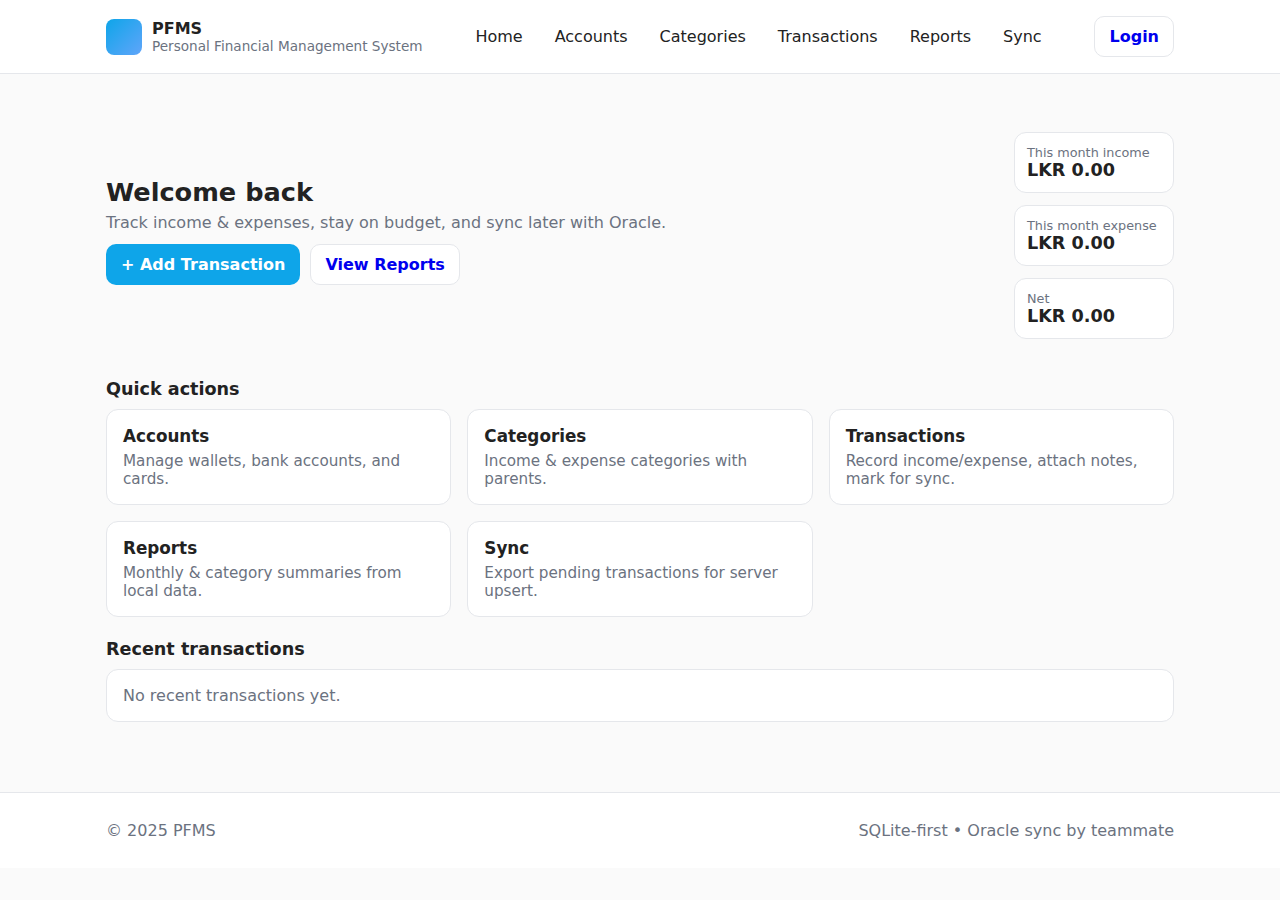
<file: index.html>
<!doctype html>
<html lang="en">
<head>
  <meta charset="utf-8" />
  <meta name="viewport" content="width=device-width, initial-scale=1" />
  <title>PFMS • Personal Financial Management System</title>
  <style>
    :root { --bg:#fafafa; --fg:#222; --muted:#6b7280; --card:#fff; --line:#e5e7eb; --accent:#0ea5e9; }
    * { box-sizing: border-box; }
    body { margin:0; font-family: system-ui, -apple-system, Segoe UI, Roboto, Arial, sans-serif; color:var(--fg); background:var(--bg); }
    header { border-bottom:1px solid var(--line); background:#fff; position:sticky; top:0; }
    .wrap { max-width:1100px; margin:0 auto; padding:16px; }
    .brand { display:flex; align-items:center; gap:10px; }
    .brand-logo { width:36px; height:36px; border-radius:8px; background:linear-gradient(135deg, var(--accent), #60a5fa); }
    nav { display:flex; gap:12px; flex-wrap:wrap; }
    nav a { text-decoration:none; color:var(--fg); padding:8px 10px; border-radius:8px; }
    nav a:hover { background:var(--line); }
    .grid { display:grid; grid-template-columns: repeat(auto-fill, minmax(260px, 1fr)); gap:16px; }
    .card { background:var(--card); border:1px solid var(--line); border-radius:12px; padding:16px; }
    .card h3 { margin:0 0 6px; font-size:1.05rem; }
    .card p { margin:0; color:var(--muted); font-size:.95rem; }
    footer { margin-top:32px; border-top:1px solid var(--line); color:var(--muted); background:#fff; }
    .hero { display:flex; justify-content:space-between; align-items:center; gap:16px; padding:24px 0; }
    .hero h1 { margin:0 0 6px; font-size:1.6rem; }
    .hero p { margin:0; color:var(--muted); }
    .cta { display:flex; gap:10px; margin-top:12px; }
    .btn { display:inline-block; padding:10px 14px; border-radius:10px; text-decoration:none; font-weight:600; border:1px solid var(--line); background:#fff; }
    .btn.primary { background:var(--accent); color:white; border-color:transparent; }
    .kpis { display:grid; grid-template-columns: repeat(auto-fit, minmax(160px, 1fr)); gap:12px; margin:18px 0 8px; }
    .kpi { background:var(--card); border:1px solid var(--line); border-radius:12px; padding:12px; }
    .kpi .label { color:var(--muted); font-size:.8rem; }
    .kpi .value { font-size:1.1rem; font-weight:700; }
    .muted { color:var(--muted); }
  </style>
</head>
<body>
  <!-- HEADER -->
  <header>
    <div class="wrap" role="navigation">
      <div style="display:flex; align-items:center; justify-content:space-between; gap:16px;">
        <div class="brand">
          <div class="brand-logo" aria-hidden="true"></div>
          <div>
            <strong>PFMS</strong>
            <div class="muted" style="font-size:.85rem">Personal Financial Management System</div>
          </div>
        </div>
        <nav aria-label="Primary">
          <!-- Link targets can be wired up later as we build each page -->
          <a href="#" data-test="nav-dashboard">Home</a>
          <a href="accounts.html" data-test="nav-accounts">Accounts</a>
          <a href="categories.html" data-test="nav-categories">Categories</a>
          <a href="transactions.html" data-test="nav-transactions">Transactions</a>
          <a href="#" data-test="nav-reports">Reports</a>
          <a href="#" data-test="nav-sync">Sync</a>
        </nav>
        <div>
          <a class="btn" href="signup.html" data-test="btn-login">Login</a>
        </div>
      </div>
    </div>
  </header>

  <!-- CONTENT -->
  <main class="wrap" role="main">
    <section class="hero">
      <div>
        <h1>Welcome back</h1>
        <p>Track income & expenses, stay on budget, and sync later with Oracle.</p>
        <div class="cta">
          <a class="btn primary" href="#" data-test="cta-new-txn">+ Add Transaction</a>
          <a class="btn" href="#" data-test="cta-view-reports">View Reports</a>
        </div>
      </div>
      <div class="kpis" aria-label="Key figures">
        <div class="kpi"><div class="label">This month income</div><div class="value" data-test="kpi-income">LKR 0.00</div></div>
        <div class="kpi"><div class="label">This month expense</div><div class="value" data-test="kpi-expense">LKR 0.00</div></div>
        <div class="kpi"><div class="label">Net</div><div class="value" data-test="kpi-net">LKR 0.00</div></div>
      </div>
    </section>

    <section aria-labelledby="quick-actions-title" style="margin:8px 0 22px;">
      <h2 id="quick-actions-title" style="font-size:1.1rem; margin:0 0 10px;">Quick actions</h2>
      <div class="grid">
        <div class="card">
          <h3>Accounts</h3>
          <p>Manage wallets, bank accounts, and cards.</p>
        </div>
        <div class="card">
          <h3>Categories</h3>
          <p>Income & expense categories with parents.</p>
        </div>
        <div class="card">
          <h3>Transactions</h3>
          <p>Record income/expense, attach notes, mark for sync.</p>
        </div>
        <div class="card">
          <h3>Reports</h3>
          <p>Monthly & category summaries from local data.</p>
        </div>
        <div class="card">
          <h3>Sync</h3>
          <p>Export pending transactions for server upsert.</p>
        </div>
      </div>
    </section>

    <section aria-labelledby="recent-title" style="margin:8px 0 22px;">
      <h2 id="recent-title" style="font-size:1.1rem; margin:0 0 10px;">Recent transactions</h2>
      <div class="card">
        <!-- Placeholder table; we will populate via JS in a later step -->
        <div class="muted">No recent transactions yet.</div>
      </div>
    </section>
  </main>

  <!-- FOOTER -->
  <footer>
    <div class="wrap" role="contentinfo">
      <div style="display:flex; justify-content:space-between; align-items:center; flex-wrap:wrap; gap:10px; padding:12px 0;">
        <div class="muted">© 2025 PFMS</div>
        <div class="muted">SQLite-first • Oracle sync by teammate</div>
      </div>
    </div>
  </footer>

  <!-- Minimal JS wiring placeholder -->
  <script>
    // TODO(Kosala): In the next step, we will:
    // 1) Replace # links with real routes (accounts.html, categories.html, etc.)
    // 2) Fetch KPIs & recent transactions from /public/api/reports.php and /public/api/transactions.php
    // 3) Add session-aware login/logout buttons
  </script>
</body>
</html>
</file>
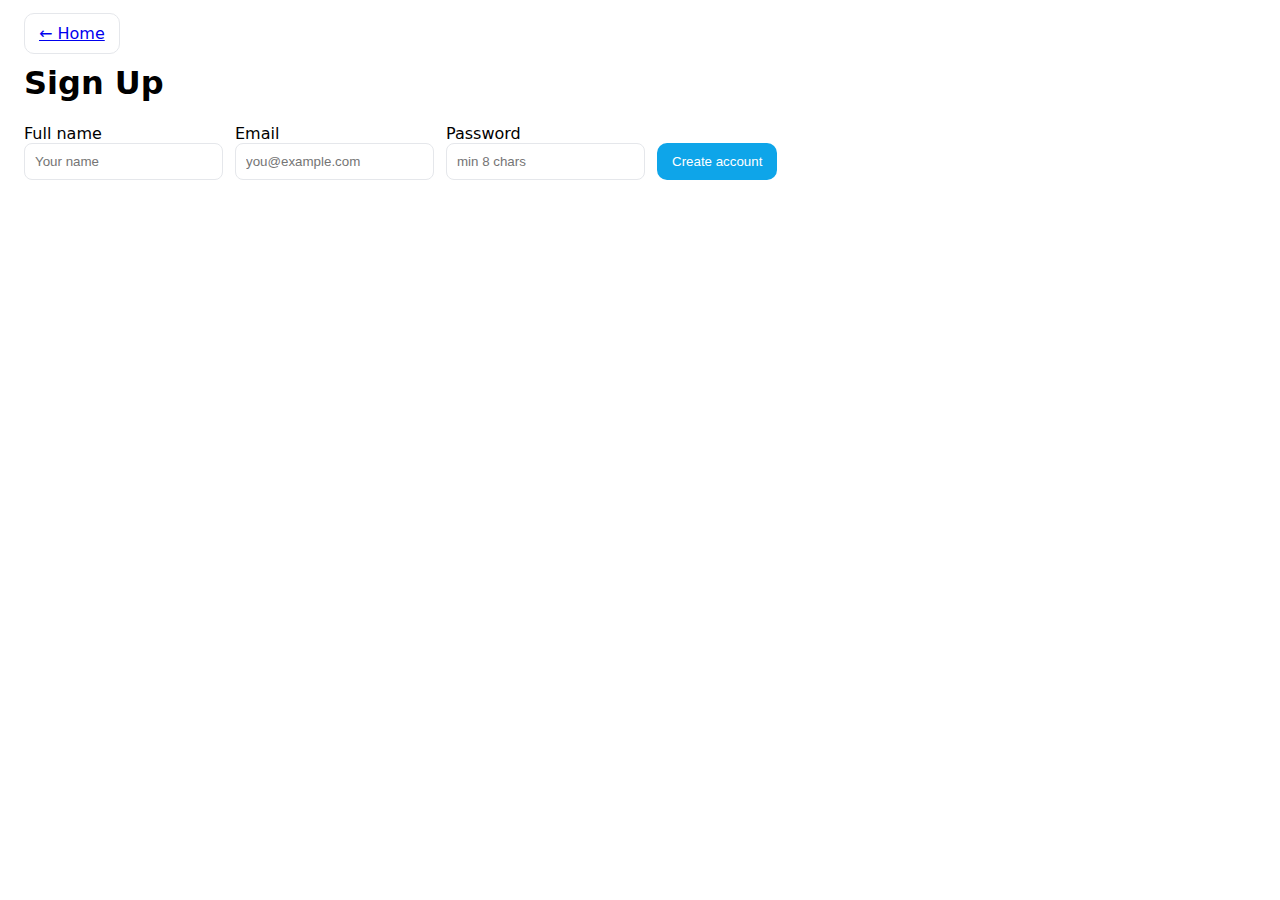
<file: signup.html>
<!doctype html>
<html lang="en">
<head>
<meta charset="utf-8" />
<meta name="viewport" content="width=device-width, initial-scale=1" />
<title>PFMS • Sign Up</title>
<style>
body { font-family: system-ui, -apple-system, Segoe UI, Roboto, Arial; margin: 24px; }
.row { display:flex; gap:12px; flex-wrap:wrap; align-items:flex-end; }
input { padding:10px; border:1px solid #e5e7eb; border-radius:8px; }
.btn { padding:10px 14px; border:1px solid #e5e7eb; border-radius:10px; background:#fff; }
.btn.primary { background:#0ea5e9; color:#fff; border-color:transparent; }
</style>
</head>
<body>
<a href="index.html" class="btn">← Home</a>
<h1>Sign Up</h1>
<div class="row">
<label> Full name<br>
<input id="full_name" placeholder="Your name" />
</label>
<label> Email<br>
<input id="email" type="email" placeholder="you@example.com" />
</label>
<label> Password<br>
<input id="password" type="password" placeholder="min 8 chars" />
</label>
<button class="btn primary" id="btn-signup">Create account</button>
</div>
<p id="msg" style="color:#6b7280; margin-top:10px;"></p>


<script>
async function signup(){
const body = {
full_name: document.getElementById('full_name').value.trim(),
email: document.getElementById('email').value.trim(),
password: document.getElementById('password').value
};
const res = await fetch('api/signup.php', { method:'POST', headers:{'Content-Type':'application/json'}, body: JSON.stringify(body), credentials:'include' });
const out = document.getElementById('msg');
if(!res.ok){ out.textContent = 'Failed: ' + (await res.text()); return; }
out.textContent = 'Account created. Redirecting...';
setTimeout(()=>{ location.href = 'index.html'; }, 600);
}
document.getElementById('btn-signup').addEventListener('click', signup);
</script>
</body>
</html>
</file>
